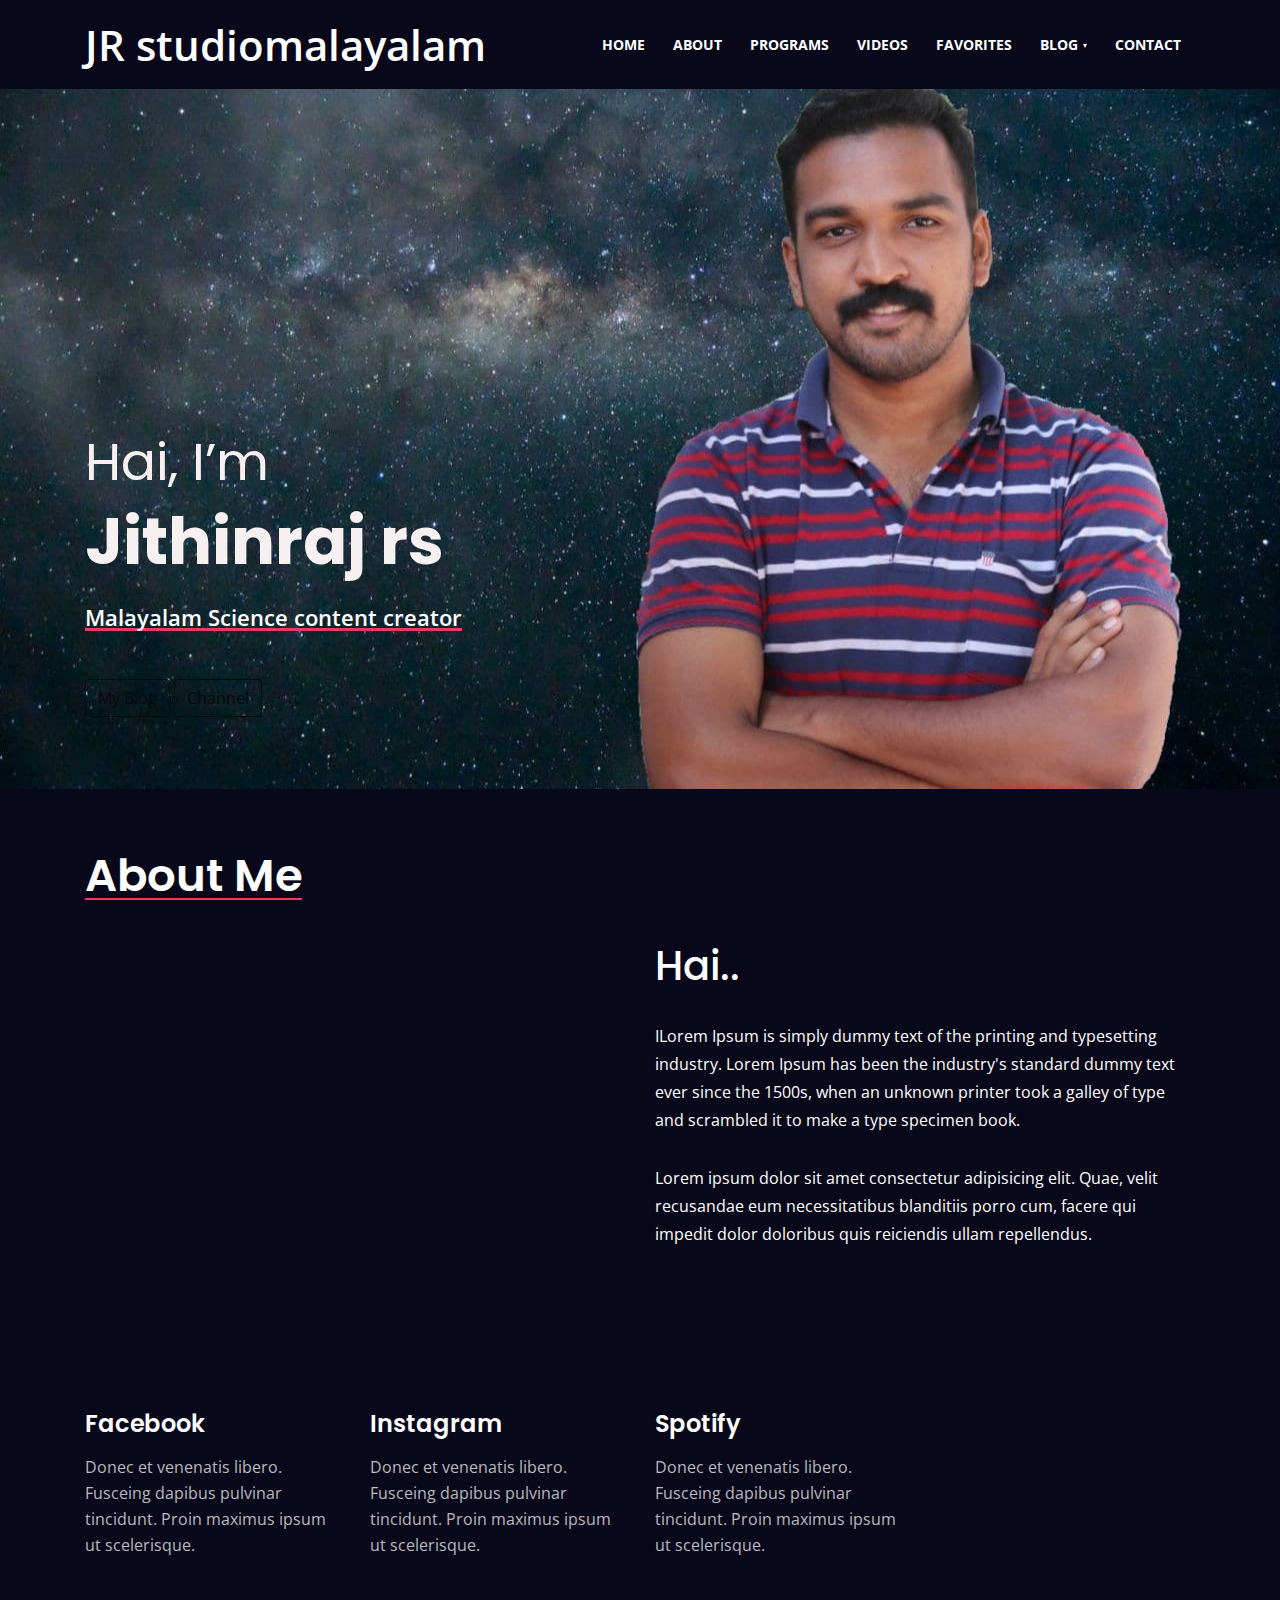
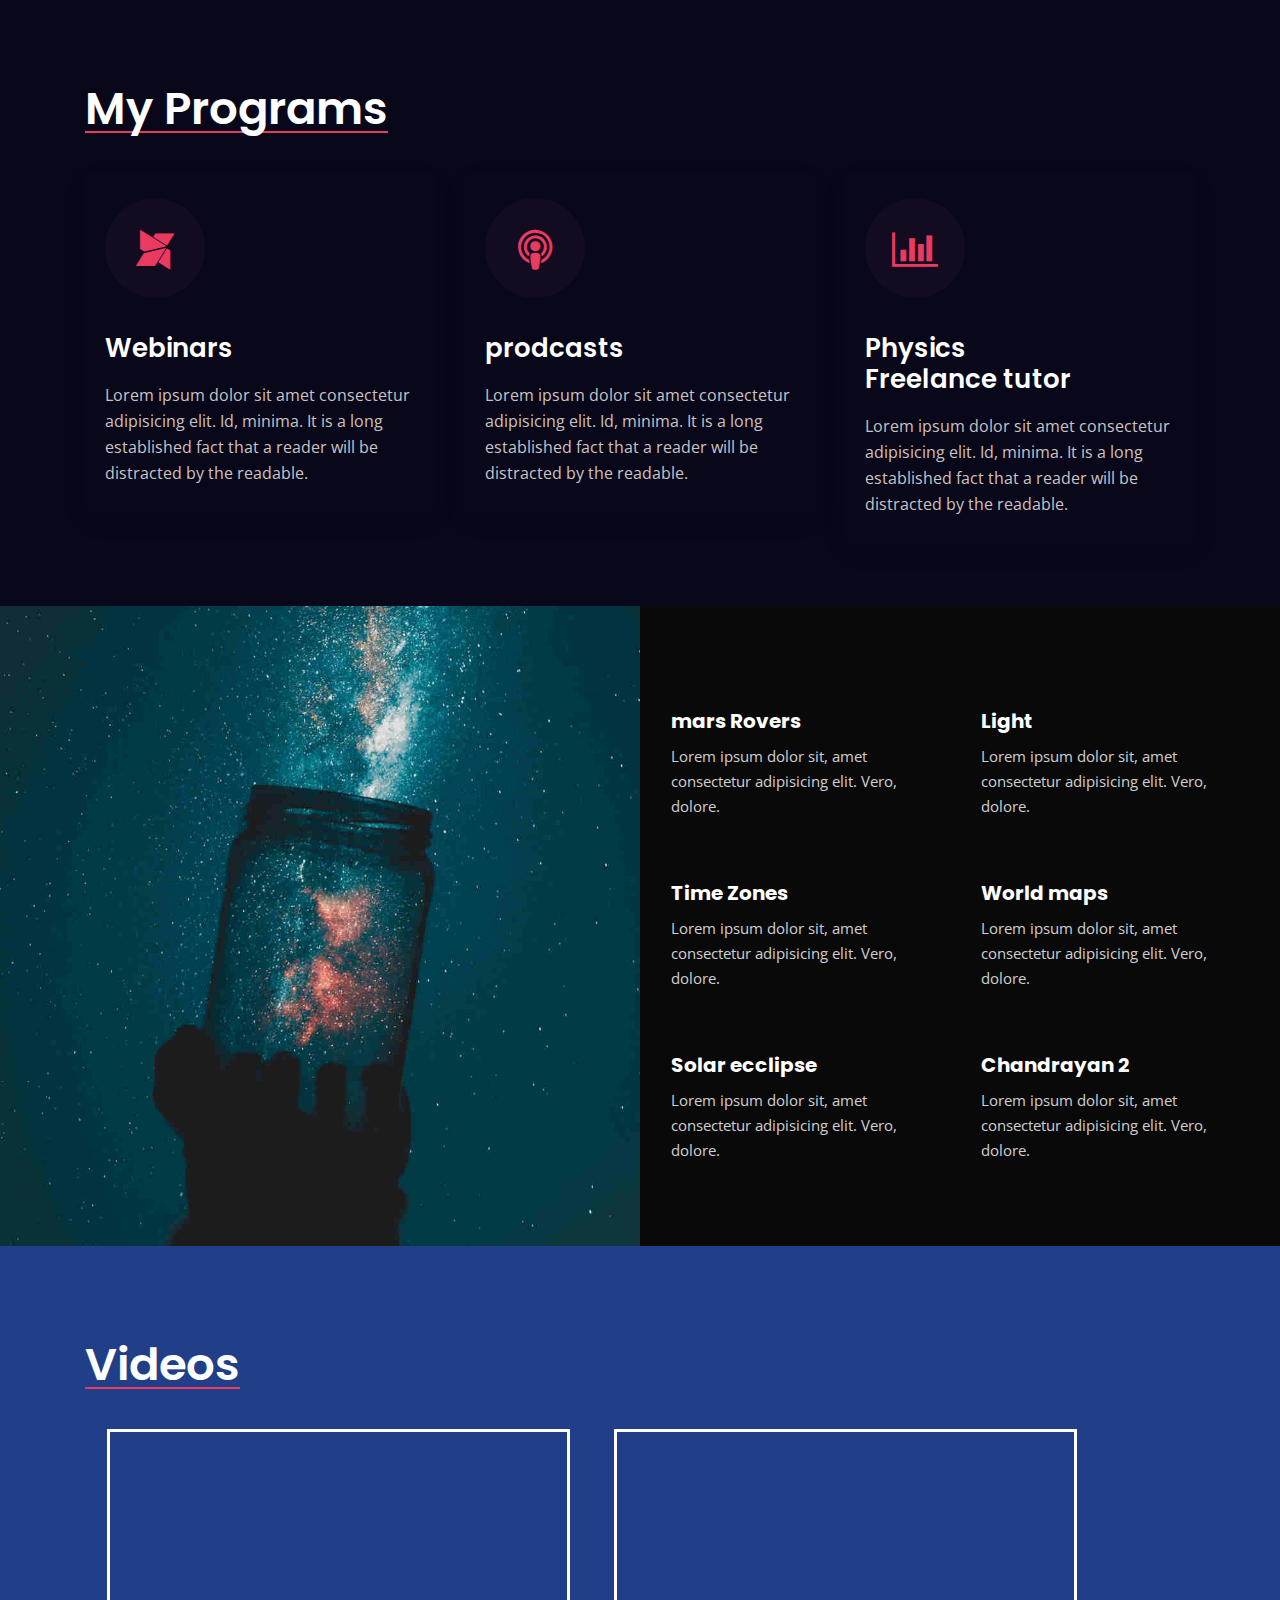
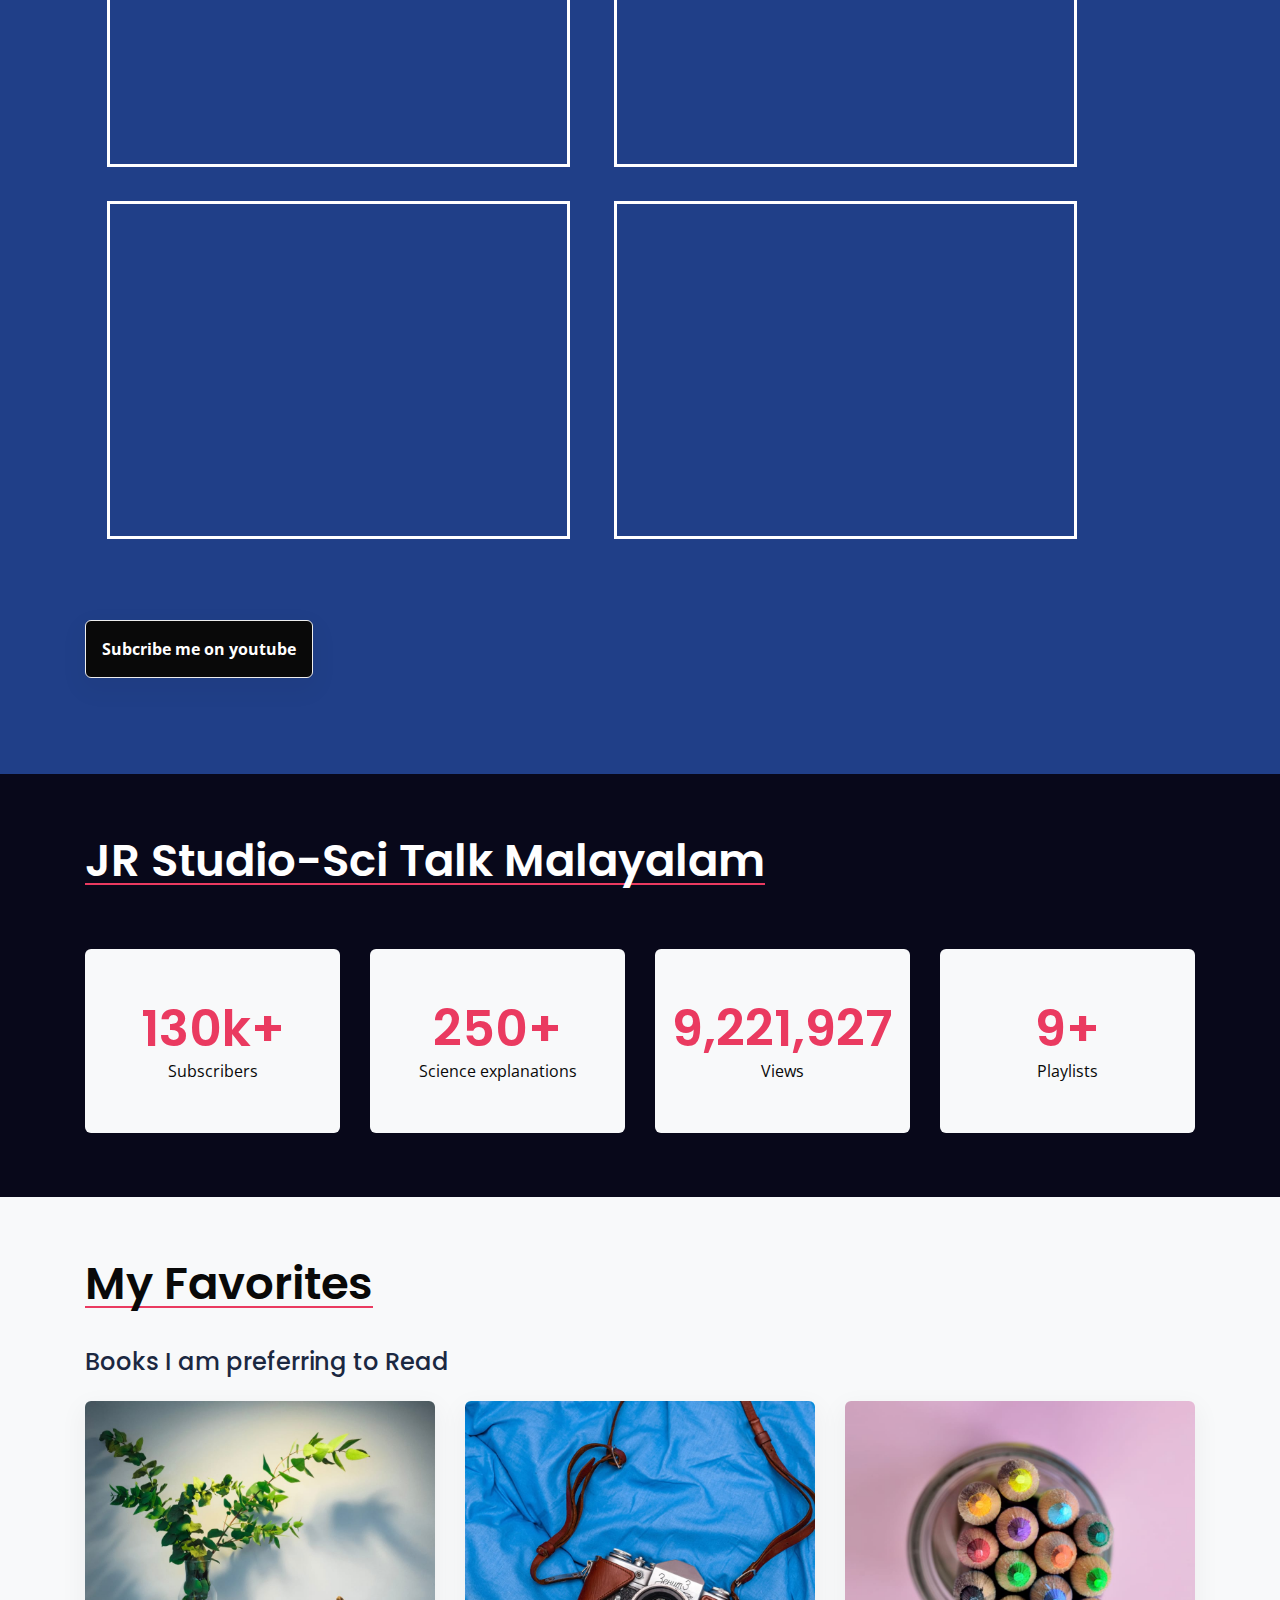
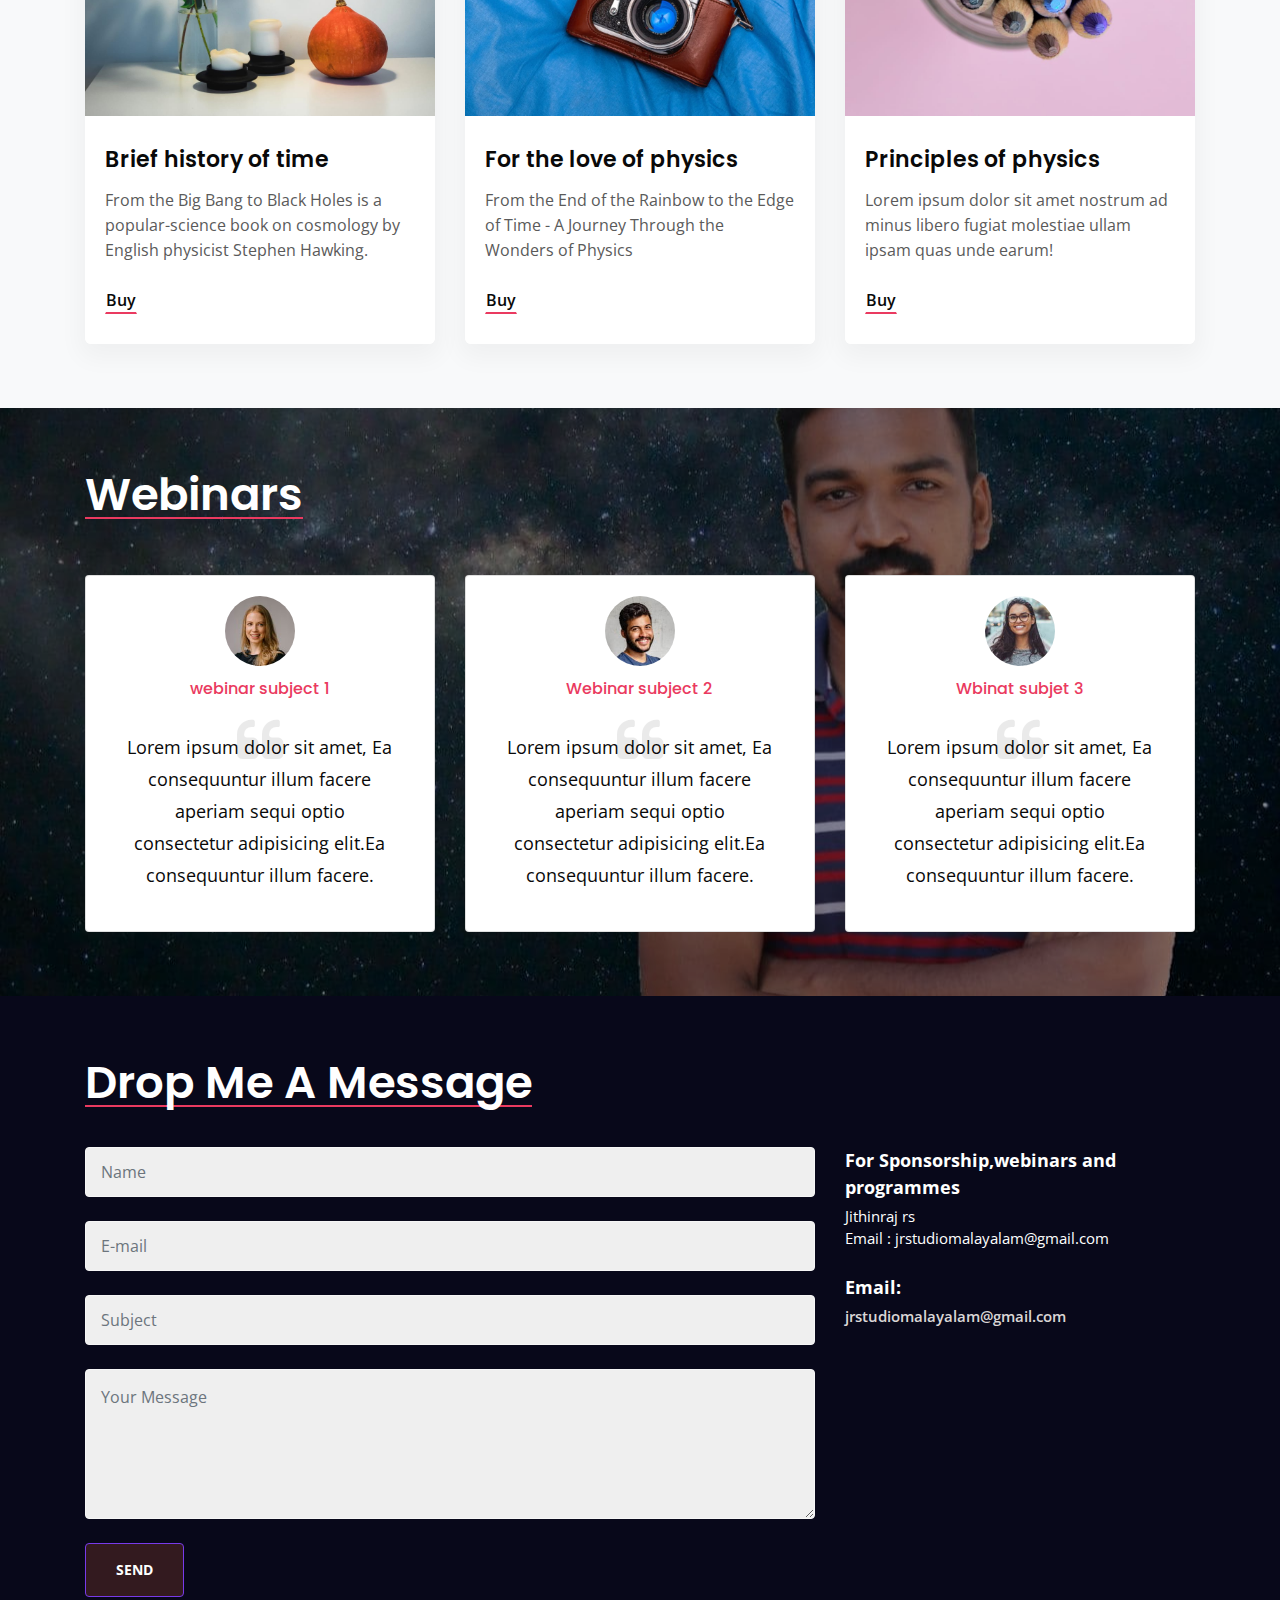
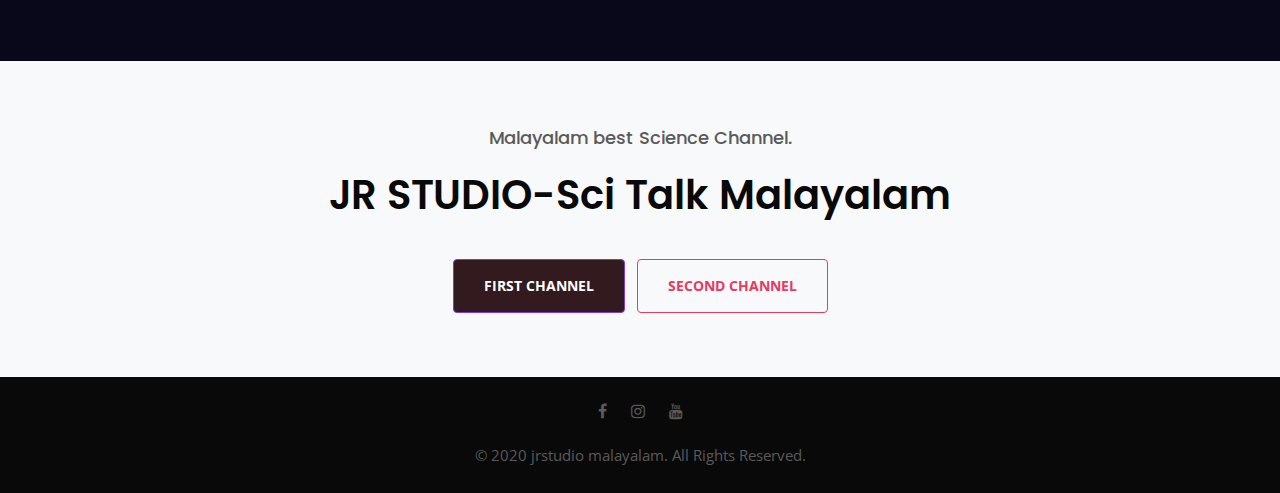
<file: jrstudiomalyalam/index.html>
<!doctype html>
<html lang="en">

<head>
  <!-- Required meta tags -->
  <meta charset="utf-8">
  <meta name="viewport" content="width=device-width, initial-scale=1, shrink-to-fit=no">

  <title>JR STUDIO-Sci Talk Malayalam |Jithinraj rs |jr studio</title>

  <!-- Template CSS -->
  <link rel="stylesheet" href="assets/css/style-liberty.css">
  <!-- web fonts -->
  <link href="//fonts.googleapis.com/css?family=Poppins:100,200,300,400,500,600,700,800,900&display=swap" rel="stylesheet">
  <link href="//fonts.googleapis.com/css?family=Open+Sans:300,400,600,700,800&display=swap" rel="stylesheet">
  <link rel="stylesheet" href="https://stackpath.bootstrapcdn.com/font-awesome/4.7.0/css/font-awesome.min.css">
  <!-- /web fonts -->
</head>

<body>
  <!-- header -->
  <header class="w3l-header">
    <div class="hero-header-11">
      <div class="hero-header-11-content">
        <div class="container">
          <nav class="navbar navbar-expand-xl navbar-light py-sm-2 py-1 px-0">
            <a style="color: white;" class="navbar-brand editContent" href="index.html">JR studiomalayalam</a>
            <!-- if logo is image enable this   
				<a class="navbar-brand" href="#index.html">
						<img src="image-path" alt="Your logo" title="Your logo" style="height:35px;" />
				</a> -->
            <button class="navbar-toggler" type="button" data-toggle="collapse" data-target="#navbarSupportedContent"
              aria-controls="navbarSupportedContent" aria-expanded="false"  aria-label="Toggle navigation">
              <span class="navbar-toggler-icon fa fa-bars"></span>
            </button>

            <div style="background-color: rgb(8, 8, 26);" class="collapse navbar-collapse" id="navbarSupportedContent">
              
              <ul  class="navbar-nav ml-auto">
                <li class="nav-item active">
                  <a style="color: rgb(255, 255, 255);" class="nav-link" href="index.html">Home <span class="sr-only">(current)</span></a>
                </li>
                <li class="nav-item">
                  <a style="color: white;" class="nav-link" href="index.html#about">About</a>
                </li>
                <li class="nav-item">
                  <a style="color: white;" class="nav-link" href="index.html#service">Programs</a>
                </li>
                <li class="nav-item">
                  <a style="color: white;" class="nav-link" href="index.html#gallery">Videos</a>
                </li>
                <li class="nav-item dropdown">
                  <a style="color: white;" class="nav-link " href="#" id="navbarDropdown" role="button" data-toggle="dropdown" aria-haspopup="true"
                    aria-expanded="false">
                    Favorites
                  </a>
                </li>
                <li class="nav-item dropdown">
                  <a style="color: white;" class="nav-link dropdown-toggle" href="#" id="navbarDropdown" role="button" data-toggle="dropdown" aria-haspopup="true"
                    aria-expanded="false">
                    Blog
                  </a>
                  <div class="dropdown-menu" aria-labelledby="navbarDropdown">
                    <a class="dropdown-item" href="https://jrstudiomalayalam.blogspot.com/">Blog</a>
                    <a class="dropdown-item" href="https://www.youtube.com/c/JRSTUDIOMalayalam">First channel</a>
                    <a class="dropdown-item" href="https://www.youtube.com/channel/UCO1LD_J389n3DdGKe3DbSBg">Second channel</a>

                  </div>
                </li>
                <li class="nav-item">
                  <a style="color: white;" class="nav-link" href="index.html#contact">Contact</a>
                </li>
              </ul>
            </div>
          </nav>
        </div>
      </div>
    </div>
  </header>
  <!-- //header -->
  <!--  Main banner section -->
  <section class="w3l-main-banner">
    <div class="companies20-content">
      <div class="companies-wrapper">
        <div class="item">
          <li>
            <div class="slider-info banner-view">
              <div style=" margin-top: 20%;" class="banner-info container">
                <h3 style="color: rgb(247, 240, 240);" class="banner-text"><small>Hai, I’m</small><br>
                 Jithinraj rs
                </h3>
                <p style="color: white;"  class="my-4 mb-5"> Malayalam Science content creator</p><br>
                <a href="https://jrstudiomalayalam.blogspot.com/" ><button type="button" class="btn btn-outline-secondary" > My Blog</button></a>
                <a href="https://www.youtube.com/c/JRSTUDIOMalayalam"><button type="button" class="btn btn-outline-secondary">Channel</button></a>
              </div>
            </div>
          </li>
        </div>
      </div>
    </div>
  </section>
  <!--  //Main banner section -->
  <!--  About section -->
  <div class="w3l-about1 pt-5" id="about">
    <div class="container pt-lg-3">
      <h3 style="color: white;" class="global-title">About Me</h3>
      <div class="aboutgrids row">
        <div class="col-lg-6 aboutgrid2">
          <div class="col-md-4 col-sm-6 brick">
            <div  class="js-img-viwer d-block" data-caption="There are many variations of popular graphic design"
              data-id="koala">
              <iframe class="responsive-iframe" style="z-index: 1;" width="400" height="400" src="https://www.youtube.com/embed/OYjMNs-digQ" frameborder="0" allow="accelerometer; autoplay; clipboard-write; encrypted-media; gyroscope; picture-in-picture" allowfullscreen></iframe>
          </div>
          </div>        </div>
        <div  class="col-lg-6 aboutgrid1 my-lg-0 my-5">
          <h4 style="color: white;">Hai..</h4>
          <p style="color: white;">ILorem Ipsum is simply dummy text of the printing and typesetting industry.
             Lorem Ipsum has been the industry's standard dummy text ever since the 1500s, when an unknown 
            printer took a galley of type and scrambled it to make a type specimen book.</p>
          <p style="color: white;" >Lorem ipsum dolor sit amet consectetur adipisicing elit. Quae, velit recusandae eum necessitatibus blanditiis porro cum, facere qui
            impedit dolor doloribus quis reiciendis ullam repellendus.</p>

          <!-- <a href="#URL" class="btn btn-outline-primary p-3"></a> -->
        </div>
      </div>
    </div>

    <div class="aboutbottom py-5">
      <div class="container py-lg-3">
        <div class="bottomgrids row">
          <div class="col-lg-3 col-md-6 bottomgrid1 mt-lg-0 mt-0">
            <a href="https://www.facebook.com/jrstudiojithinraj"><h4>Facebook</h4></a>
            <p>Donec et venenatis libero. Fusceing dapibus pulvinar tincidunt. Proin
              maximus ipsum ut scelerisque.</p>
          </div>
          <div class="col-lg-3 col-md-6 bottomgrid1 mt-md-0 mt-5">
            <a href="https://instagram.com/jithinraj_jr_studio?igshid=1xskimkbgffki"><h4>instagram</h4></a>
            <p>Donec et venenatis libero. Fusceing dapibus pulvinar tincidunt. Proin
              maximus ipsum ut scelerisque.</p>
          </div>
          <div class="col-lg-3 col-md-6 bottomgrid1 mt-lg-0 mt-5">
            <a href="https://open.spotify.com/show/4dcVVzqiGD5b7eixX0L9cg"><h4>Spotify</h4></a>
            <p>Donec et venenatis libero. Fusceing dapibus pulvinar tincidunt. Proin
              maximus ipsum ut scelerisque.</p>
          </div>
          <!-- <div class="col-lg-3 col-md-6 bottomgrid1 mt-lg-0 mt-5">
            <a href="#"><h4>patreon</h4></a>
            <p>Donec et venenatis libero. Fusceing dapibus pulvinar tincidunt. Proin
              maximus ipsum ut scelerisque.</p>
          </div> -->
          <div class="clearfix"> </div>
        </div>
      </div>
    </div>
  </div>
  <!--  //About section -->
  <!--  services section -->
  <section class="w3l-index6" id="service">
    <div class="features-with-17_sur py-5">
      <div class="container py-lg-3">
        <h3 style="color: white;" class="global-title my-title">My Programs</h3>
        <div class="features-with-17-top_sur">
          <div class="row">
            <div class="col-lg-4 col-md-6 mt-md-0 mt-4">
              <div class="features-with-17-right-tp_sur">
                <div class="features-with-17-left1">
                  <span class="fa fa-modx" aria-hidden="true"></span>
                </div>
                <div class="features-with-17-left2">
                  <h6 ><a style="color: white;" href="#url">Webinars</a></h6>
                  <p  style="color: rgb(204, 194, 194);">Lorem ipsum dolor sit amet consectetur adipisicing elit. Id, minima. It is a long established fact that a reader will be
                    distracted by the readable.</p>
                </div>
              </div>
            </div>
            <div class="col-lg-4 col-md-6 mt-md-0 mt-5">
              <div class="features-with-17-right-tp_sur">
                <div class="features-with-17-left1">
                  <span class="fa fa-podcast" aria-hidden="true"></span>
                </div>
                <div class="features-with-17-left2">
                  <h6><a style="color: white;" href="#url">prodcasts</a></h6>
                  <p style="color: rgb(204, 194, 194);">Lorem ipsum dolor sit amet consectetur adipisicing elit. Id, minima. It is a long established fact that a reader will be
                    distracted by the readable.</p>
                </div>
              </div>
            </div>
            <div class="col-lg-4 offset-md-3 offset-lg-0 col-md-6 mt-lg-0 mt-5">
              <div class="features-with-17-right-tp_sur">
                <div class="features-with-17-left1">
                  <span class="fa fa-bar-chart" aria-hidden="true"></span>
                </div>
                <div class="features-with-17-left2">
                  <h6><a style="color: white;" href="#url">Physics <br>Freelance tutor</a> </h6>
                  <p style="color: rgb(204, 194, 194);" >Lorem ipsum dolor sit amet consectetur adipisicing elit. Id, minima. It is a long established fact that a reader will be
                    distracted by the readable.</p>
                </div>
              </div>
            </div>
          </div>
        </div>
      </div>
    </div>
  </section>
  <!--  //services section -->
  <section class="w3l-services2">
    <div class="features-with-17_sur">
      <div class="container-fluid">
        <div class="row">
          <div class="col-lg-6 features-with-17-left_sur">
        <!-- <h4 style="text-align: center;">Play the playlist</h4> -->
          </div>
          <div class="col-lg-6 my-lg-0 my-5 align-self-center features-with-17-right_sur">
            <div class="features-with-17-right-tp_sur">
              <div class="features-with-17-left1">
                <!-- <i class="fa fa-earth"></i> -->
              </div>
              <div class="features-with-17-left2">
                <h6><a href="https://www.youtube.com/playlist?list=PLVYlZ6nBVT03rQhuQHHZw90PfIn1D8VCg">mars Rovers</a></h6>
                <p>Lorem ipsum dolor sit, amet consectetur adipisicing elit. Vero, dolore.</p>
              </div>
            </div>
            <div class="features-with-17-right-tp_sur">
              <div class="features-with-17-left1">
                <!-- <span class="fa fa-database s5"></span> -->
              </div>
              <div class="features-with-17-left2">
                <h6><a href="https://www.youtube.com/playlist?list=PLVYlZ6nBVT02FRwlzrCHa6IS0Bh8AffuQ">Light</a></h6>
                <p>Lorem ipsum dolor sit, amet consectetur adipisicing elit. Vero, dolore.</p>
              </div>
            </div>
            <div class="features-with-17-right-tp_sur">
              <div class="features-with-17-left1">
                <!-- <span class="fa fa-lock s3"></span> -->
              </div>
              <div class="features-with-17-left2">
                <h6><a href="https://www.youtube.com/playlist?list=PLVYlZ6nBVT03RPY_4j2impJx4_MAXQrmM">Time Zones</a></h6>
                <p>Lorem ipsum dolor sit, amet consectetur adipisicing elit. Vero, dolore.</p>
              </div>
            </div>
            <div class="features-with-17-right-tp_sur">
              <div class="features-with-17-left1">
                <!-- <span class="fa fa-codepen s2"></span> -->
              </div>
              <div class="features-with-17-left2">
                <h6><a href="https://www.youtube.com/playlist?list=PLVYlZ6nBVT03-MOjv76pUEbDw9zjwVLke">World maps</a></h6>
                <p>Lorem ipsum dolor sit, amet consectetur adipisicing elit. Vero, dolore.</p>
              </div>
            </div>
            <div class="features-with-17-right-tp_sur">
              <div class="features-with-17-left1">
                <!-- <span class="fa fa-mobile s3"></span> -->
              </div>
              <div class="features-with-17-left2">
                <h6><a href="https://www.youtube.com/playlist?list=PLVYlZ6nBVT01hRkuSrb9VYJ9Ra4qHPDHB">Solar ecclipse</a></h6>
                <p>Lorem ipsum dolor sit, amet consectetur adipisicing elit. Vero, dolore.</p>
              </div>
            </div>
            <div class="features-with-17-right-tp_sur">
              <div class="features-with-17-left1">
                <!-- <span class="fa fa-modx s2"></span> -->
              </div>
              <div class="features-with-17-left2">
                <h6><a href="https://www.youtube.com/playlist?list=PLVYlZ6nBVT035XOXMtkp9VyecIl2Y0iuf">Chandrayan 2</a></h6>
                <p>Lorem ipsum dolor sit, amet consectetur adipisicing elit. Vero, dolore.</p>
              </div>
            </div>
          </div>
        </div>
      </div>
    </div>
  </section>
        <!--  Work gallery section -->
  <section style="background-color: rgb(32, 63, 136);">
  <div class="w3l-gallery2" id="gallery">
    <div class="insta-picks py-5">
      <div class="container py-lg-5">
        <h3 style="color: white;" class="global-title">Videos</h3>
        <div class="row no-gutters masonry">
          <div style="border: solid white; padding:0%; margin:0% 2% 3% 2%;" class="col-sm-5">
            <iframe  width="455" height="315" src="https://www.youtube.com/embed/LrH6asWXvYA" frameborder="0" allow="accelerometer; autoplay; clipboard-write; encrypted-media; gyroscope; picture-in-picture" allowfullscreen></iframe>
          </div>
          <div style="border: solid white; padding:.5%;   margin:0% 2% 3% 2%;" class="col-sm-5">
            <iframe width="450" height="315" src="https://www.youtube.com/embed/-y3gWD0M2PY" frameborder="0" allow="accelerometer; autoplay; clipboard-write; encrypted-media; gyroscope; picture-in-picture" allowfullscreen></iframe>
          </div>
         <div style="border: solid white; padding:.5%;  margin:0% 2% 3% 2%;" class="col-sm-5">
          <iframe width="450" height="315" src="https://www.youtube.com/embed/JfsYTNw5CkU" frameborder="0" allow="accelerometer; autoplay; clipboard-write; encrypted-media; gyroscope; picture-in-picture" allowfullscreen></iframe>
         </div>
         <div style="border: solid white; padding:.5%;  margin:0% 2% 3% 2%;" class="col-sm-5">
          <iframe width="450" height="315" src="https://www.youtube.com/embed/7mmISHasDQE" frameborder="0" allow="accelerometer; autoplay; clipboard-write; encrypted-media; gyroscope; picture-in-picture" allowfullscreen></iframe>
         </div>
          
        <div class="text-center">
          <a  href="https://www.youtube.com/c/JRSTUDIOMalayalam/videos" class="follow-insta-button btn btn-secondary p-3 mt-5" target="_blank">
            Subcribe me on youtube
          </a>
        </div>
      </div>
    </div>
  </div>
  </section>
    <!--  //Work gallery section -->

   <!-- Intro video popup section -->
  <!-- <section class="w3l-index5" id="intro">
    <div class="new-block top-bottom">
      <div class="container">
        <div class="middle-section text-center">
          <div class="section-width mb-5">
            <h2> Have you Seen My Letest video?</h2>
          </div>
          <a href="#small-dialog" class="popup-with-zoom-anim play-view text-center">
            <span class="video-play-icon">
              <span class="fa fa-play"></span>
            </span>
          </a> -->

          <!-- dialog itself, mfp-hide class is required to make dialog hidden -->
          <!-- <div id="small-dialog" class="zoom-anim-dialog mfp-hide">
            <iframe width="560" height="315" src="https://www.youtube.com/embed/-y3gWD0M2PY" frameborder="0" allow="accelerometer; autoplay; clipboard-write; encrypted-media; gyroscope; picture-in-picture" allowfullscreen></iframe>          </div>
        </div>
      </div>
    </div>
  </section> -->
   <!-- //Intro video popup section -->
  <!--  programs section -->
  <section class="w3l-index2">
    <div class="main-w3 py-5" id="stats">
      <div class="container py-lg-3">
        <h3 style="color: white;" class="global-title">JR studio-Sci talk Malayalam</h3>
        <div class="row main-cont-wthree-fea text-center">
          <div class="col-lg-3 col-6 mt-4">
            <div class="grids-speci1">
              <!-- <span class="fa fa-tasks" aria-hidden="true"></span> -->
              <h3 class="title-spe">130k+</h3>
              <p>Subscribers</p>
            </div>
          </div>
          <div class="col-lg-3 col-6 mt-4">
            <div class="grids-speci1">
              <!-- <span class="fa fa-users" aria-hidden="true"></span> -->
              <h3 class="title-spe">250+</h3>
              <p> Science explanations</p>
            </div>
          </div>
          <div class="col-lg-3 col-6 mt-4">
            <div class="grids-speci1">
              <!-- <span class="fa fa-trophy" aria-hidden="true"></span> -->
              <h3 class="title-spe">9,221,927 </h3>
              <p>Views</p>
            </div>
          </div>
          <div class="col-lg-3 col-6 mt-4">
            <div class="grids-speci1">
              <!-- <span class="fa fa-smile-o" aria-hidden="true"></span> -->
              <h3 class="title-spe">9+</h3>
              <p>Playlists</p>
            </div>
          </div>
        </div>

      </div>
    </div>
  </section>
  <!--  //Fun facts section -->
  <!--  News section -->
  <div class="w3l-news" id="news">
    <section id="grids5-block" class="py-5">
      <div class="container py-lg-3">
        <h3 class="global-title">My favorites</h3>
        <h4 class="global-title" >Books I am  preferring to Read</h4>
        <div class="row">
          <div class="col-lg-4 col-md-6 mt-md-4 mt-4">
            <div class="grids5-info">
              <a href="blog-single.html" class="d-block zoom"><img src="assets/images/g1.jpg" alt="" class="img-fluid news-image" /></a>
              <div class="blog-info">
                <h4><a href="https://amzn.to/33gu6Hd">Brief history of time</a></h4>
                <p>From the Big Bang to Black Holes is a popular-science book 
                   on cosmology by English physicist Stephen Hawking.</p>
                <a href="https://amzn.to/33gu6Hd" class="btn btn-news mt-4">Buy</a>
              </div>
            </div>
          </div>
          <div class="col-lg-4 col-md-6 mt-md-4 mt-5">
            <div class="grids5-info">
              <a href="https://amzn.to/38ZmIUe" class="d-block zoom"><img src="assets/images/g2.jpg" alt="" class="img-fluid news-image" /></a>
              <div class="blog-info">
                <h4><a href="blog-single.html">For the love of physics</a></h4>
                <p>From the End of the Rainbow to the Edge of Time - A Journey Through the Wonders of Physics</p>
                <a href="https://amzn.to/38ZmIUe" class="btn btn-news mt-4">Buy</a>
              </div>
            </div>
          </div>
          <div class="col-lg-4 offset-md-3 offset-lg-0 col-md-6 mt-md-4 mt-5">
            <div class="grids5-info">
              <a href="blog-single.html" class="d-block zoom"><img src="assets/images/g3.jpg" alt="" class="img-fluid news-image" /></a>
              <div class="blog-info">
                <h4><a href="https://amzn.to/2ISTRFQ">Principles of physics</a></h4>
                <p>Lorem ipsum dolor sit amet nostrum ad minus libero fugiat molestiae ullam ipsam quas unde earum!</p>
                <a href="https://amzn.to/2ISTRFQ" class="btn btn-news mt-4">Buy</a>
              </div>
            </div>
          </div>
        </div>
      </div>
    </section>
  </div>
  <!--  //News section -->
  <!--  Testimonials section -->
  <section class="w3l-testimonials" id="testimonials">
    <div class="customers-6-content py-5">
      <div class="container py-lg-3">
        <h3 class="global-title global-white">Webinars</h3>
        <div class="customer row">
          <div class="col-lg-4 col-md-6 mt-md-3 mt-3">
            <div class="card">
              <img class="card-img-top img-responsive" src="assets/images/c1.jpg" alt="">
              <h3 class="card-title">webinar subject 1</h3>
              <div class="card-body">
                <span class="fa fa-quote-left" aria-hidden="true"></span>
                <p class="card-text">Lorem ipsum dolor sit amet, Ea consequuntur illum facere aperiam sequi optio
                  consectetur
                  adipisicing elit.Ea consequuntur illum facere.</p>
              </div>
            </div>
          </div>
          <div class="col-lg-4 col-md-6 mt-md-3 mt-5">
            <div class="card">
              <img class="card-img-top img-responsive" src="assets/images/c2.jpg" alt="">
              <h3 class="card-title">Webinar subject 2</h3>
              <div class="card-body">
                <span class="fa fa-quote-left" aria-hidden="true"></span>
                <p class="card-text">Lorem ipsum dolor sit amet, Ea consequuntur illum facere aperiam sequi optio
                  consectetur
                  adipisicing elit.Ea consequuntur illum facere.</p>
              </div>
            </div>
          </div>
          <div class="col-lg-4 offset-md-3 offset-lg-0 col-md-6 mt-md-3 mt-5">
            <div class="card">
              <img class="card-img-top img-responsive" src="assets/images/c3.jpg" alt="">
              <h3 class="card-title">Wbinat subjet 3</h3>
              <div class="card-body">
                <span class="fa fa-quote-left" aria-hidden="true"></span>
                <p class="card-text">Lorem ipsum dolor sit amet, Ea consequuntur illum facere aperiam sequi optio
                  consectetur
                  adipisicing elit.Ea consequuntur illum facere.</p>
              </div>
            </div>
          </div>
        </div>
      </div>
    </div>
  </section>
  <!--  //Testimonials section -->
  <!-- Contact section -->
  <section class="w3l-contact py-5" id="contact">
    <div class="container py-lg-3">
      <h3 style="color: white;" class="global-title">Drop me a Message</h3>
      <div class="row">
        <div class="col-md-8 contact-form">
          <form action="https://sendmaillayouts.com/submitForm" method="post">
            <input type="text" class="form-control" name="w3lName" placeholder="Name" /><br />
            <input type="email" class="form-control" name="w3lSender" placeholder="E-mail" /><br />
            <input type="text" class="form-control" name="w3lSubject" placeholder="Subject" /><br />
            <textarea class="form-control" name="w3lMessage" placeholder="Your Message" style="height:150px;"></textarea><br />
            <button class="btn btn-primary theme-button" type="submit">Send</button>
          </form>
        </div>
        <div  class="col-md-4 mt-md-0 mt-5 w3-contact-address">
          <b style="color: white;">For Sponsorship,webinars and programmes</b>
          <p style="color: white;">Jithinraj rs</p>
          <p style="color: white;">Email : jrstudiomalayalam@gmail.com</p>
          
          <!-- <br /> -->
          <!-- <b>Phone:</b> -->
          <!-- <p><a href="tel:+11-22-55-66-05">+4646465465464644</p>
          <p><a href="tel:+11-22-55-66-06">+6464646459856165</p> -->
          <br />
          <b style="color: white;">Email:</b>
          <p><a style="color: rgb(218, 214, 214);" href="mailto:jrstudiomalayalam@gmail.com">jrstudiomalayalam@gmail.com</a></p>
          <!-- <p><a href="mailto:support@mysite.com">support@mail.com</a></p> -->
        </div>
      </div>
    </div>
  </section>
  <!-- //Contact section -->
  <!-- freelance hire me -->
  <section class="w3l-grid-quote py-5">
    <div class="container py-lg-3">
      <h6>Malayalam best Science Channel.</h6>
      <h3>JR STUDIO-Sci Talk Malayalam</h3>
      <a href="#contact" class="btn btn-primary theme-button">First channel</a>
      <a href="#url" class="btn btn-outline-primary theme-button ml-2">Second channel</a>
    </div>
  </section>
  <!-- //freelance hire me -->
  <!-- Footer -->
  <footer class="w3l-footer">
    <div id="footers14-block" class="py-3">
      <div class="container">
        <div class="footers14-bottom text-center">
          <div class="social">
            <a href="#facebook" class="facebook"><span class="fa fa-facebook" aria-hidden="true"></span></a>
            <!-- <a href="#google" class="google"><span class="fa fa-google-plus" aria-hidden="true"></span></a> -->
            <!-- <a href="#twitter" class="twitter"><span class="fa fa-twitter" aria-hidden="true"></span></a> -->
            <a href="#instagram" class="instagram"><span class="fa fa-instagram" aria-hidden="true"></span></a>
            <a href="#youtube" class="youtube"><span class="fa fa-youtube" aria-hidden="true"></span></a>
          </div>
          <div class="copyright mt-1">
            <p>© 2020 jrstudio malayalam. All Rights Reserved.</p>
          </div>
        </div>
      </div>
    </div>
    <!-- move top -->
    <button onclick="topFunction()" id="movetop" title="Go to top">
      <span class="fa fa-angle-up" aria-hidden="true"></span>
    </button>
    <script>
      // When the user scrolls down 20px from the top of the document, show the button
      window.onscroll = function () {
        scrollFunction()
      };

      function scrollFunction() {
        if (document.body.scrollTop > 20 || document.documentElement.scrollTop > 20) {
          document.getElementById("movetop").style.display = "block";
        } else {
          document.getElementById("movetop").style.display = "none";
        }
      }

      // When the user clicks on the button, scroll to the top of the document
      function topFunction() {
        document.body.scrollTop = 0;
        document.documentElement.scrollTop = 0;
      }
    </script>
    <!-- /move top -->

  </footer>
  <!-- Footer -->

  <!-- jQuery and Bootstrap JS -->
  <script src="assets/js/jquery-3.4.1.slim.min.js"></script>
  <script src="assets/js/bootstrap.min.js"></script>

  <!-- Template JavaScript -->
  <script src="assets/js/jquery.magnific-popup.min.js"></script>
  <script>
    $(document).ready(function () {
      $('.popup-with-zoom-anim').magnificPopup({
        type: 'inline',

        fixedContentPos: false,
        fixedBgPos: true,

        overflowY: 'auto',

        closeBtnInside: true,
        preloader: false,

        midClick: true,
        removalDelay: 300,
        mainClass: 'my-mfp-zoom-in'
      });

      $('.popup-with-move-anim').magnificPopup({
        type: 'inline',

        fixedContentPos: false,
        fixedBgPos: true,

        overflowY: 'auto',

        closeBtnInside: true,
        preloader: false,

        midClick: true,
        removalDelay: 300,
        mainClass: 'my-mfp-slide-bottom'
      });
    });
  </script>

  <!-- disable body scroll which navbar is in active -->
  <script>
    $(function () {
      $('.navbar-toggler').click(function () {
        $('body').toggleClass('noscroll');
      })
    });
  </script>
  <!-- disable body scroll which navbar is in active -->


  <script src="assets/js/smartphoto.js"></script>
  <script>
    document.addEventListener('DOMContentLoaded', function () {
      const sm = new SmartPhoto(".js-img-viwer", {
        showAnimation: false
      });
      // sm.destroy();
    });
  </script>


</body>

</html>
</file>
